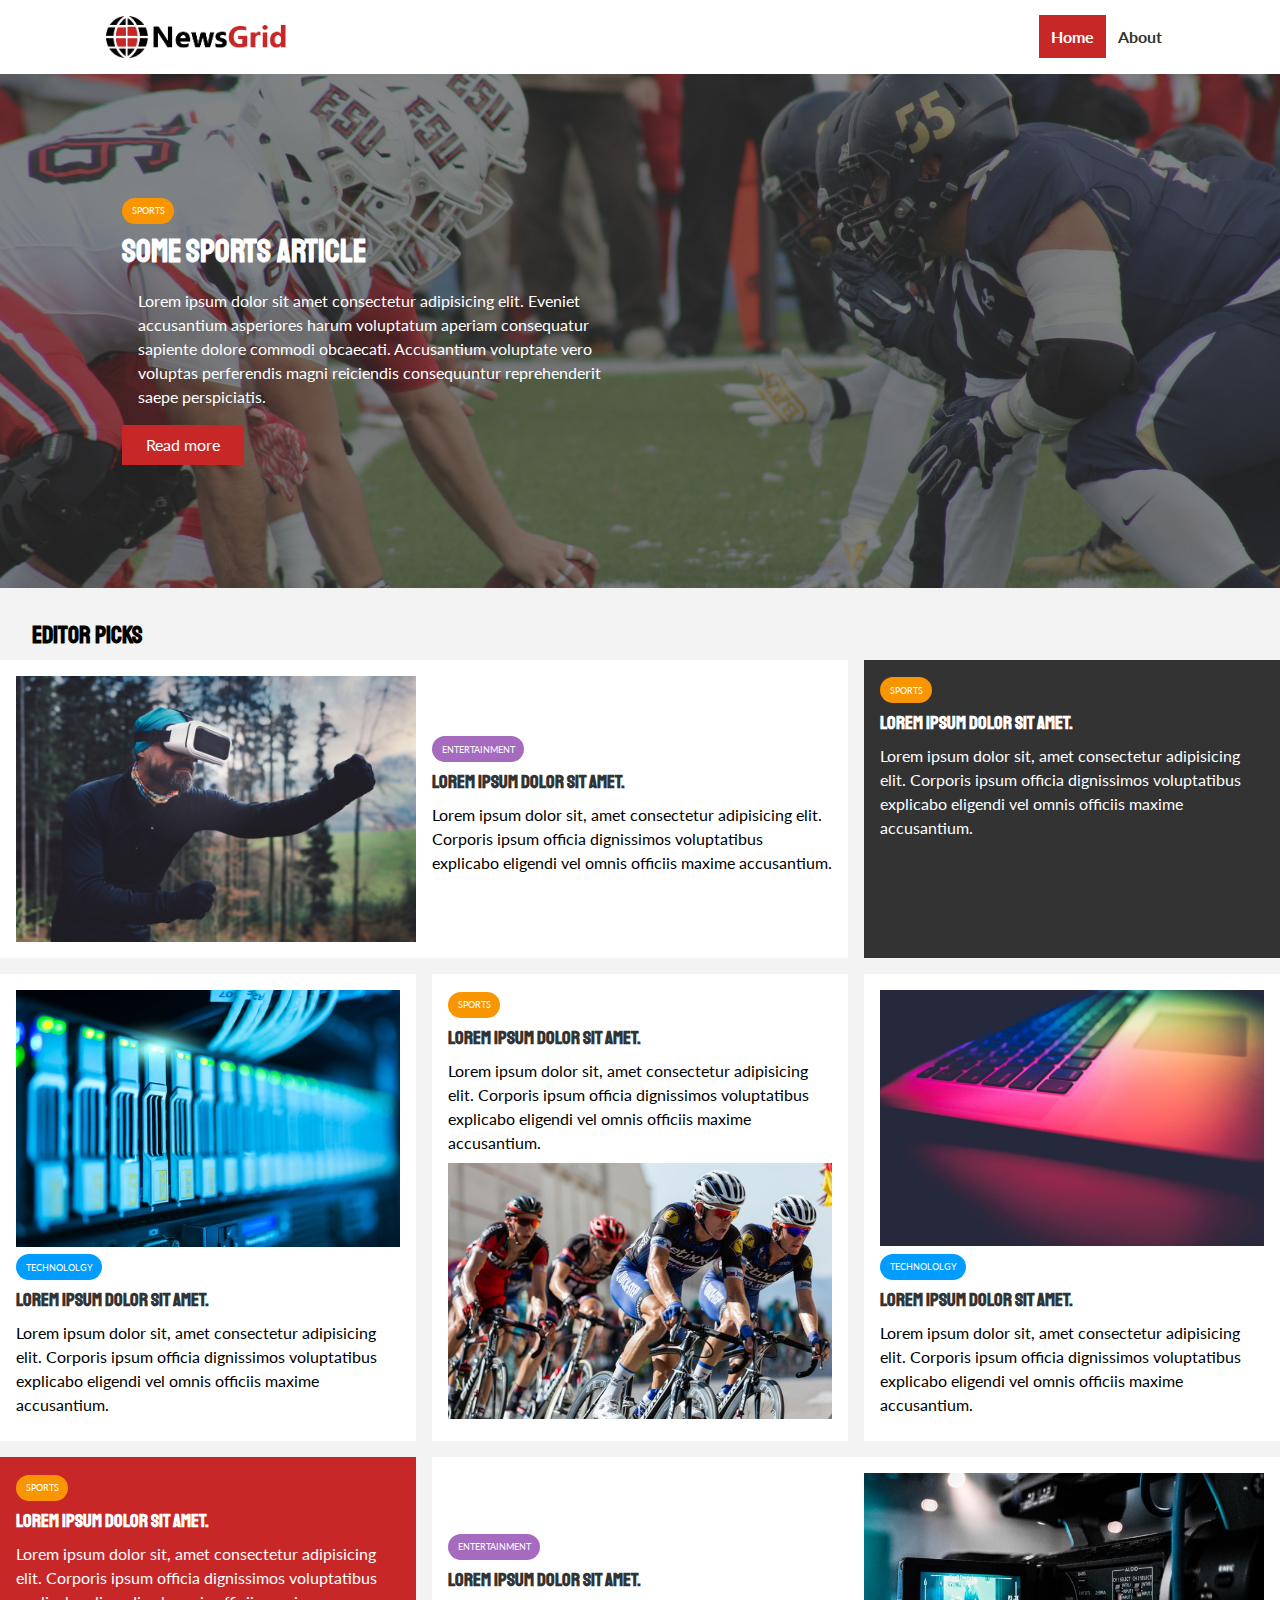
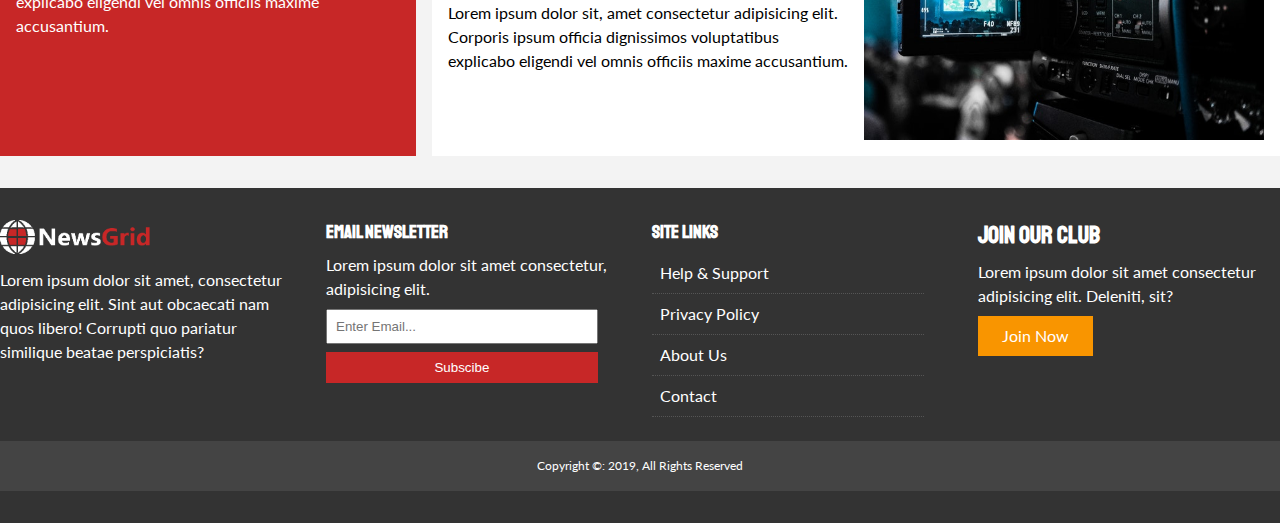
<file: index.html>
<!DOCTYPE html>
<html lang="en">
<head>
    <meta charset="UTF-8">
    <meta http-equiv="X-UA-Compatible" content="IE=edge">
    <meta name="viewport" content="width=device-width, initial-scale=1.0">
    <link rel="stylesheet" href="https://use.fontawesome.com/releases/v5.6.3/css/all.css" integrity="sha384-UHRtZLI+pbxtHCWp1t77Bi1L4ZtiqrqD80Kn4Z8NTSRyMA2Fd33n5dQ8lWUE00s/" crossorigin="anonymous">
    <link href="https://fonts.googleapis.com/css?family=Lato|Staatliches" rel="stylesheet">
    <link rel="stylesheet" href="css/style.css">
    <link rel="stylesheet" media="screen and (max-width: 768px)" href="css/mobile.css">
    <link rel="shortcut icon" type="image/x-icon" href="favicon.ico">
    <title>NewsGrid | Latest News</title>
</head>
<body>
    <nav id="main-nav">
        <div class="container">
            <img src="img/logo.png" alt="Newsgrid" class="logo">
            <div class="social">
                <a href="http://facebook.com" target="_blank"><i class="fab fa-facebook fa-2x"></i></a>
                <a href="http://twitter.com" target="_blank"><i class="fab fa-twitter fa-2x"></i></a>
                <a href="http://instagram.com" target="_blank"><i class="fab fa-instagram fa-2x"></i></a>
                <a href="http://youtube.com" target="_blank"><i class="fab fa-youtube fa-2x"></i></a>
            </div>
            <ul>
                <li><a class="current" href="index.html">Home</a></li>
                <li><a href="about.html">About</a></li>
            </ul>
        </div>
    </nav>

    <!-- Showcase -->
    <header id="showcase">
        <div class="container">
            <div class="showcase-container">
                <div class="showcase-content">
                    <div class="category category-sports">Sports</div>
                    <h1>Some Sports Article</h1>
                    <p>Lorem ipsum dolor sit amet consectetur adipisicing elit. Eveniet accusantium asperiores harum voluptatum aperiam consequatur sapiente dolore commodi obcaecati. Accusantium voluptate vero voluptas perferendis magni reiciendis consequuntur reprehenderit saepe perspiciatis.</p>
                    <a href="article.html" class="btn btn-primary">Read more</a>
                </div>
            </div>
        </div>
    </header>

    <!-- Home Articles -->
    <section id="home-articles" class="py-2">
        <h2>Editor Picks</h2>
        <div class="articles-container">
            <article class="card">
                <img src="img/articles/ent1.jpg" alt="">
                <div>
                    <div class="category category-ent">Entertainment</div>
                    <h3>
                        <a href="article.html">Lorem ipsum dolor sit amet.</a>
                    </h3>
                    <p>Lorem ipsum dolor sit, amet consectetur adipisicing elit. Corporis ipsum officia dignissimos voluptatibus explicabo eligendi vel omnis officiis maxime accusantium.</p>
                </div>
            </article>
            <article class="card bg-dark">
                    <div class="category category-sports">Sports</div>
                    <h3>
                        <a href="article.html">Lorem ipsum dolor sit amet.</a>
                    </h3>
                    <p>Lorem ipsum dolor sit, amet consectetur adipisicing elit. Corporis ipsum officia dignissimos voluptatibus explicabo eligendi vel omnis officiis maxime accusantium.</p>
            </article>
            <article class="card">
                <img src="img/articles/tech1.jpg" alt="">
                    <div class="category category-tech">Technololgy</div>
                    <h3>
                        <a href="article.html">Lorem ipsum dolor sit amet.</a>
                    </h3>
                    <p>Lorem ipsum dolor sit, amet consectetur adipisicing elit. Corporis ipsum officia dignissimos voluptatibus explicabo eligendi vel omnis officiis maxime accusantium.</p>
            </article>
            <article class="card">
                    <div class="category category-sports">Sports</div>
                    <h3>
                        <a href="article.html">Lorem ipsum dolor sit amet.</a>
                    </h3>
                    <p>Lorem ipsum dolor sit, amet consectetur adipisicing elit. Corporis ipsum officia dignissimos voluptatibus explicabo eligendi vel omnis officiis maxime accusantium.</p>
                    <img src="img/articles/sports1.jpg" alt="">
            </article>
            <article class="card">
                <img src="img/articles/tech2.jpg" alt="">
                    <div class="category category-tech">Technololgy</div>
                    <h3>
                        <a href="article.html">Lorem ipsum dolor sit amet.</a>
                    </h3>
                    <p>Lorem ipsum dolor sit, amet consectetur adipisicing elit. Corporis ipsum officia dignissimos voluptatibus explicabo eligendi vel omnis officiis maxime accusantium.</p>
            </article>
            <article class="card bg-primary">
                <div class="category category-sports">Sports</div>
                <h3>
                    <a href="article.html">Lorem ipsum dolor sit amet.</a>
                </h3>
                <p>Lorem ipsum dolor sit, amet consectetur adipisicing elit. Corporis ipsum officia dignissimos voluptatibus explicabo eligendi vel omnis officiis maxime accusantium.</p>
        </article>
        <article class="card">
            <div>
                <div class="category category-ent">Entertainment</div>
                <h3>
                    <a href="article.html">Lorem ipsum dolor sit amet.</a>
                </h3>
                <p>Lorem ipsum dolor sit, amet consectetur adipisicing elit. Corporis ipsum officia dignissimos voluptatibus explicabo eligendi vel omnis officiis maxime accusantium.</p>
            </div>
            <img src="img/articles/ent2.jpg" alt="">
        </article>
        </div>
    </section>

    <!-- Footer -->
    <footer id="main-footer" class="py-2">
        <div class="contianer footer-container">
            <div>
                <img src="img/logo_light.png" alt="NewsGrid">
                <p>Lorem ipsum dolor sit amet, consectetur adipisicing elit. Sint aut obcaecati nam quos libero! Corrupti quo pariatur similique beatae perspiciatis?</p>
            </div>
            <div>
                <h3>Email Newsletter</h3>
                <p>Lorem ipsum dolor sit amet consectetur, adipisicing elit.</p>
                <form name="contact" method="POST" data-netlify="true">
                    <input type="email" name="email" placeholder="Enter Email...">
                    <input type="submit" value="Subscibe" class="btn btn-primary">
                </form>
            </div>
            <div>
                <h3>Site Links</h3>
                <ul class="list">
                    <li><a href="#">Help & Support</a></li>
                    <li><a href="#">Privacy Policy</a></li>
                    <li><a href="#">About Us</a></li>
                    <li><a href="#">Contact</a></li>
                </ul>
            </div>
            <div>
                <h2>Join Our Club</h2>
                <p>Lorem ipsum dolor sit amet consectetur adipisicing elit. Deleniti, sit?</p>
                <a href="#" class="btn btn-secondary">Join Now</a>
            </div>
            <div>
                <p>Copyright &copy: 2019, All Rights Reserved</p>
            </div>
        </div>
    </footer>
</body>
</html>
</file>
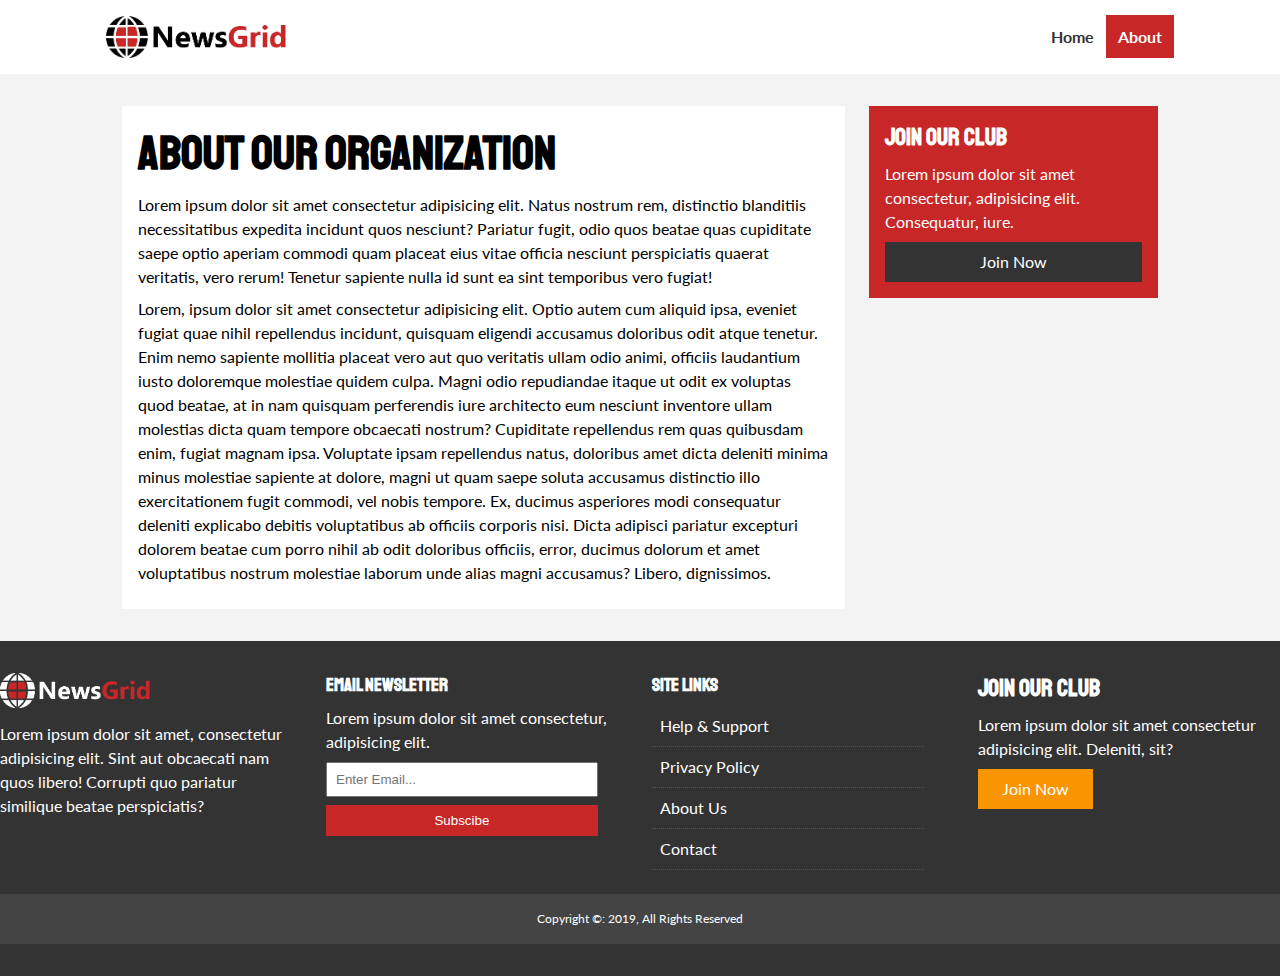
<file: about.html>
<!DOCTYPE html>
<html lang="en">
<head>
    <meta charset="UTF-8">
    <meta http-equiv="X-UA-Compatible" content="IE=edge">
    <meta name="viewport" content="width=device-width, initial-scale=1.0">
    <link rel="stylesheet" href="https://use.fontawesome.com/releases/v5.6.3/css/all.css" integrity="sha384-UHRtZLI+pbxtHCWp1t77Bi1L4ZtiqrqD80Kn4Z8NTSRyMA2Fd33n5dQ8lWUE00s/" crossorigin="anonymous">
    <link href="https://fonts.googleapis.com/css?family=Lato|Staatliches" rel="stylesheet">
    <link rel="stylesheet" href="css/style.css">
    <link rel="stylesheet" media="screen and (max-width: 768px)" href="css/mobile.css">
    <link rel="shortcut icon" type="image/x-icon" href="favicon.ico">
    <title>NewsGrid | About</title>
</head>
<body>
    <nav id="main-nav">
        <div class="container">
            <img src="img/logo.png" alt="Newsgrid" class="logo">
            <div class="social">
                <a href="http://facebook.com" target="_blank"><i class="fab fa-facebook fa-2x"></i></a>
                <a href="http://twitter.com" target="_blank"><i class="fab fa-twitter fa-2x"></i></a>
                <a href="http://instagram.com" target="_blank"><i class="fab fa-instagram fa-2x"></i></a>
                <a href="http://youtube.com" target="_blank"><i class="fab fa-youtube fa-2x"></i></a>
            </div>
            <ul>
                <li><a href="index.html">Home</a></li>
                <li><a class="current" href="about.html">About</a></li>
            </ul>
        </div>
    </nav>

    <section id="about">
        <div class="container">
            <div class="page-container">
                <article class="card">
                    <h1 class="l-heading">About Our Organization</h1>
                    <p>Lorem ipsum dolor sit amet consectetur adipisicing elit. Natus nostrum rem, distinctio blanditiis necessitatibus expedita incidunt quos nesciunt? Pariatur fugit, odio quos beatae quas cupiditate saepe optio aperiam commodi quam placeat eius vitae officia nesciunt perspiciatis quaerat veritatis, vero rerum! Tenetur sapiente nulla id sunt ea sint temporibus vero fugiat!</p>
                    <p>Lorem, ipsum dolor sit amet consectetur adipisicing elit. Optio autem cum aliquid ipsa, eveniet fugiat quae nihil repellendus incidunt, quisquam eligendi accusamus doloribus odit atque tenetur. Enim nemo sapiente mollitia placeat vero aut quo veritatis ullam odio animi, officiis laudantium iusto doloremque molestiae quidem culpa. Magni odio repudiandae itaque ut odit ex voluptas quod beatae, at in nam quisquam perferendis iure architecto eum nesciunt inventore ullam molestias dicta quam tempore obcaecati nostrum? Cupiditate repellendus rem quas quibusdam enim, fugiat magnam ipsa. Voluptate ipsam repellendus natus, doloribus amet dicta deleniti minima minus molestiae sapiente at dolore, magni ut quam saepe soluta accusamus distinctio illo exercitationem fugit commodi, vel nobis tempore. Ex, ducimus asperiores modi consequatur deleniti explicabo debitis voluptatibus ab officiis corporis nisi. Dicta adipisci pariatur excepturi dolorem beatae cum porro nihil ab odit doloribus officiis, error, ducimus dolorum et amet voluptatibus nostrum molestiae laborum unde alias magni accusamus? Libero, dignissimos.</p>
                </article>
                <aside class="card bg-primary">
                    <h2>Join Our Club</h2>
                    <p>Lorem ipsum dolor sit amet consectetur, adipisicing elit. Consequatur, iure.</p>
                    <a href="#" class="btn btn-dard btn-block">Join Now</a>
                </aside>
            </div>
        </div>
    </section>

    <!-- Footer -->
    <footer id="main-footer" class="py-2">
        <div class="contianer footer-container">
            <div>
                <img src="img/logo_light.png" alt="NewsGrid">
                <p>Lorem ipsum dolor sit amet, consectetur adipisicing elit. Sint aut obcaecati nam quos libero! Corrupti quo pariatur similique beatae perspiciatis?</p>
            </div>
            <div>
                <h3>Email Newsletter</h3>
                <p>Lorem ipsum dolor sit amet consectetur, adipisicing elit.</p>
                <form name="contact" method="POST" data-netlify="true">
                    <input type="email" name="email" placeholder="Enter Email...">
                    <input type="submit" value="Subscibe" class="btn btn-primary">
                </form>
            </div>
            <div>
                <h3>Site Links</h3>
                <ul class="list">
                    <li><a href="#">Help & Support</a></li>
                    <li><a href="#">Privacy Policy</a></li>
                    <li><a href="#">About Us</a></li>
                    <li><a href="#">Contact</a></li>
                </ul>
            </div>
            <div>
                <h2>Join Our Club</h2>
                <p>Lorem ipsum dolor sit amet consectetur adipisicing elit. Deleniti, sit?</p>
                <a href="#" class="btn btn-secondary">Join Now</a>
            </div>
            <div>
                <p>Copyright &copy: 2019, All Rights Reserved</p>
            </div>
        </div>
    </footer>
</body>
</html>
</file>
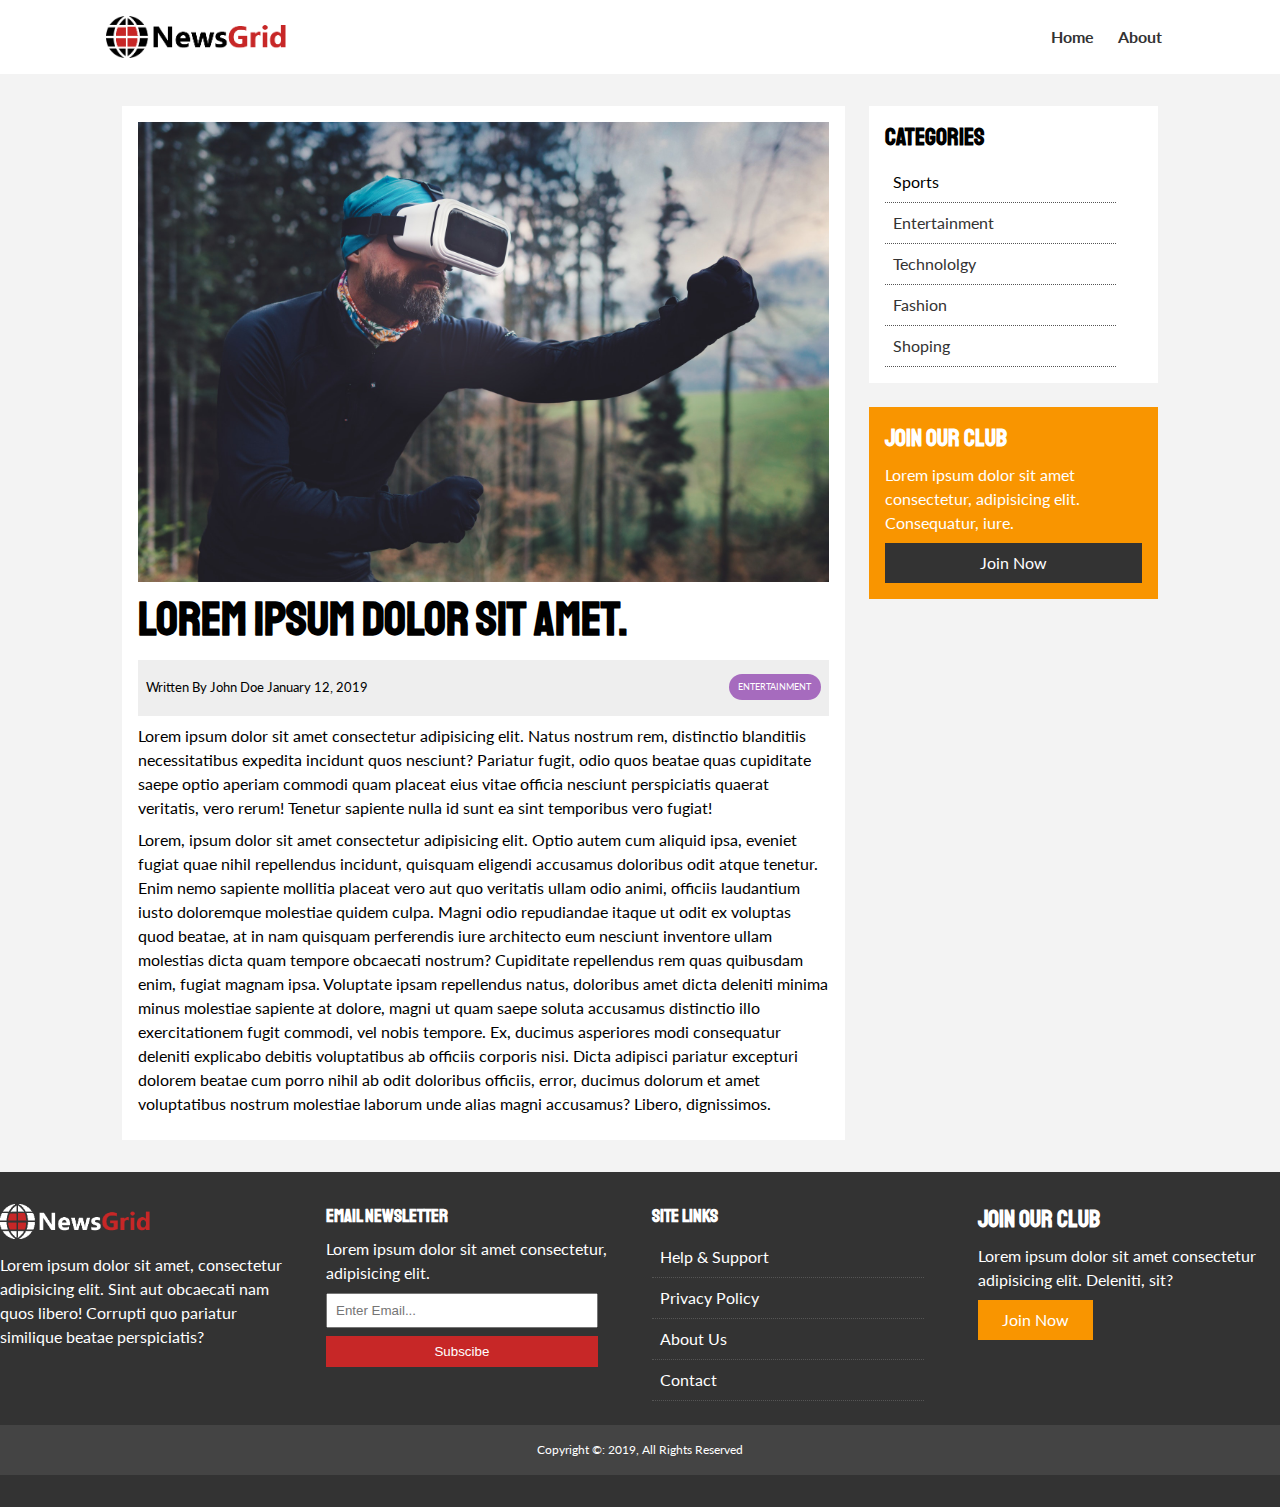
<file: article.html>
<!DOCTYPE html>
<html lang="en">
<head>
    <meta charset="UTF-8">
    <meta http-equiv="X-UA-Compatible" content="IE=edge">
    <meta name="viewport" content="width=device-width, initial-scale=1.0">
    <link rel="stylesheet" href="https://use.fontawesome.com/releases/v5.6.3/css/all.css" integrity="sha384-UHRtZLI+pbxtHCWp1t77Bi1L4ZtiqrqD80Kn4Z8NTSRyMA2Fd33n5dQ8lWUE00s/" crossorigin="anonymous">
    <link href="https://fonts.googleapis.com/css?family=Lato|Staatliches" rel="stylesheet">
    <link rel="stylesheet" href="css/style.css">
    <link rel="stylesheet" media="screen and (max-width: 768px)" href="css/mobile.css">
    <link rel="shortcut icon" type="image/x-icon" href="favicon.ico">
    <title>NewsGrid | Latest News</title>
</head>
<body>
    <nav id="main-nav">
        <div class="container">
            <img src="img/logo.png" alt="Newsgrid" class="logo">
            <div class="social">
                <a href="http://facebook.com" target="_blank"><i class="fab fa-facebook fa-2x"></i></a>
                <a href="http://twitter.com" target="_blank"><i class="fab fa-twitter fa-2x"></i></a>
                <a href="http://instagram.com" target="_blank"><i class="fab fa-instagram fa-2x"></i></a>
                <a href="http://youtube.com" target="_blank"><i class="fab fa-youtube fa-2x"></i></a>
            </div>
            <ul>
                <li><a href="index.html">Home</a></li>
                <li><a href="about.html">About</a></li>
            </ul>
        </div>
    </nav>

    <section id="article">
        <div class="container">
            <div class="page-container">
                <article class="card">
                    <img src="img/articles/ent1.jpg" alt="">
                    <h1 class="l-heading">Lorem ipsum dolor sit amet.</h1>
                    <div class="meta">
                        <small>
                            <i class="fas fa-user"></i> Written By John Doe January 12, 2019
                        </small>
                        <div class="category category-ent">Entertainment</div>
                    </div>
                    <p>Lorem ipsum dolor sit amet consectetur adipisicing elit. Natus nostrum rem, distinctio blanditiis necessitatibus expedita incidunt quos nesciunt? Pariatur fugit, odio quos beatae quas cupiditate saepe optio aperiam commodi quam placeat eius vitae officia nesciunt perspiciatis quaerat veritatis, vero rerum! Tenetur sapiente nulla id sunt ea sint temporibus vero fugiat!</p>
                    <p>Lorem, ipsum dolor sit amet consectetur adipisicing elit. Optio autem cum aliquid ipsa, eveniet fugiat quae nihil repellendus incidunt, quisquam eligendi accusamus doloribus odit atque tenetur. Enim nemo sapiente mollitia placeat vero aut quo veritatis ullam odio animi, officiis laudantium iusto doloremque molestiae quidem culpa. Magni odio repudiandae itaque ut odit ex voluptas quod beatae, at in nam quisquam perferendis iure architecto eum nesciunt inventore ullam molestias dicta quam tempore obcaecati nostrum? Cupiditate repellendus rem quas quibusdam enim, fugiat magnam ipsa. Voluptate ipsam repellendus natus, doloribus amet dicta deleniti minima minus molestiae sapiente at dolore, magni ut quam saepe soluta accusamus distinctio illo exercitationem fugit commodi, vel nobis tempore. Ex, ducimus asperiores modi consequatur deleniti explicabo debitis voluptatibus ab officiis corporis nisi. Dicta adipisci pariatur excepturi dolorem beatae cum porro nihil ab odit doloribus officiis, error, ducimus dolorum et amet voluptatibus nostrum molestiae laborum unde alias magni accusamus? Libero, dignissimos.</p>
                </article>

                <aside id="categories" class="card">
                    <h2>Categories</h2>
                    <ul class="list">
                        <li><a href="#"><i class="fas fa-chevron-right"></i></a>Sports</li>
                        <li><a href="#"><i class="fas fa-chevron-right"></i>Entertainment</a></li>
                        <li><a href="#"><i class="fas fa-chevron-right"></i>Technololgy</a></li>
                        <li><a href="#"><i class="fas fa-chevron-right"></i>Fashion</a></li>
                        <li><a href="#"><i class="fas fa-chevron-right"></i>Shoping</a></li>
                    </ul>
                </aside>
                <aside class="card bg-secondary">
                    <h2>Join Our Club</h2>
                    <p>Lorem ipsum dolor sit amet consectetur, adipisicing elit. Consequatur, iure.</p>
                    <a href="#" class="btn btn-dard btn-block">Join Now</a>
                </aside>
            </div>
        </div>
    </section>

    <!-- Footer -->
    <footer id="main-footer" class="py-2">
        <div class="contianer footer-container">
            <div>
                <img src="img/logo_light.png" alt="NewsGrid">
                <p>Lorem ipsum dolor sit amet, consectetur adipisicing elit. Sint aut obcaecati nam quos libero! Corrupti quo pariatur similique beatae perspiciatis?</p>
            </div>
            <div>
                <h3>Email Newsletter</h3>
                <p>Lorem ipsum dolor sit amet consectetur, adipisicing elit.</p>
                <form name="contact" method="POST" data-netlify="true">
                    <input type="email" name="email" placeholder="Enter Email...">
                    <input type="submit" value="Subscibe" class="btn btn-primary">
                </form>
            </div>
            <div>
                <h3>Site Links</h3>
                <ul class="list">
                    <li><a href="#">Help & Support</a></li>
                    <li><a href="#">Privacy Policy</a></li>
                    <li><a href="#">About Us</a></li>
                    <li><a href="#">Contact</a></li>
                </ul>
            </div>
            <div>
                <h2>Join Our Club</h2>
                <p>Lorem ipsum dolor sit amet consectetur adipisicing elit. Deleniti, sit?</p>
                <a href="#" class="btn btn-secondary">Join Now</a>
            </div>
            <div>
                <p>Copyright &copy: 2019, All Rights Reserved</p>
            </div>
        </div>
    </footer>
</body>
</html>
</file>
<file: css/style.css>
:root {
    --primary-color: #c72727;
    --secondary-color: #f99500;
    --light-color: #f3f3f3;
    --dark-color: #333;
    --max-width: 1100px;
}

.category {
    --sports-color: #f99500;
    --ent-color: #a66bbe;
    --tech-color: #009cff;
}

* {
    margin: 0;
    padding: 0;
    box-sizing: border-box;
}

body {
    font-family: 'Lato', sans-serif;
    line-height: 1.5;
    background: var(--light-color);
}

a {
    color: #333;
    text-decoration: none;
}

ul  {
    list-style: none;
}

p {
    margin: .5rem 0;
}

img {
    width: 100%;
}

h1, h2, h3, h4, h5, h6 {
    font-family: 'Staatliches', cursive;
    margin-bottom: .55rem;
    line-height: 1.3;
}

/* Utility */
.container {
    max-width: var(--max-width);
    margin: auto;
    padding: 0 2rem;
    overflow: hidden;
}

.category {
    display: inline-block;
    color: #fff;
    font-size: 0.55rem;
    text-transform: uppercase;
    padding: 0.4rem 0.6rem;
    border-radius: 15px;
    margin-bottom: 0.5rem;
}

.category-sports {background: var(--sports-color);}
.category-ent {background: var(--ent-color);}
.category-tech {background: var(--tech-color);}

.btn {
    display: inline-block;
    border: none;
    background: var(--dark-color);
    color: #fff;
    padding: 0.5rem 1.5rem;
}

.btn-light {background: var(--light-color);}
.btn-primary {background: var(--primary-color);}
.btn-secondary {background: var(--secondary-color);}

.btn-block {
    display: block;
    width: 100%;
    text-align: center;
}

.btn:hover {
    opacity: 0.9;
}

.card {
    background: #fff;
    padding: 1rem;
}

.bg-dark {
    background: var(--dark-color);
    color: #fff;
}
.bg-primary {
    background: var(--primary-color);
    color: #fff;
}
.bg-secondary {
    background: var(--secondary-color);
    color: #fff;
}

.bg-dark h1,
.bg-dark h2,
.bg-dark h3,
.bg-dark a,
.bg-primary h1,
.bg-primary h2,
.bg-primary h3,
.bg-primary a,
.bg-secondary h1,
.bg-secondary h2,
.bg-secondary h3,
.bg-secondary a {
    color: #fff;
}


.py-1 { padding: 1.5rem 0;}
.py-2 { padding: 2rem 0;}
.py-3 { padding: 3rem 0;}
.p-1 { padding: 1.5rem;}
.p-2 { padding: 2rem;}
.p-3 { padding: 3rem;}
.l-heading {
    font-size: 3rem;
}

.list li {
    padding: .5rem;
    border-bottom: #555 dotted 1px;
    width: 90%;
}

.list li a:hover {
    color: var(--primary-color) !important;
}

/* Inner page grid cintainer */
.page-container {
    display: grid;
    grid-template-columns: 5fr 2fr;
    margin: 2rem 0;
    grid-gap: 1.5rem;
}

.page-container > *:first-child {
    grid-row: 1 / span 3;
}

/* Navigation */
#main-nav {
    background: #fff;
    position: sticky;
    top: 0;
    z-index: 2;
}

#main-nav .container {
    display: grid;
    grid-template-columns: 6fr 3fr 2fr;
    padding: 1rem;
    align-items: center;
}

#main-nav .logo {
    width: 180px;
}

#main-nav ul {
    justify-self: end;
    display: flex;
}

#main-nav ul li a {
    padding: 0.75rem;
    font-weight: bold;
}

#main-nav ul li a.current {
    background: var(--primary-color);
    color: #fff;
}

#main-nav ul li a:hover {
    background: var(--light-color);
    color: var(--dark-color);
}

#main-nav .social {
    justify-self: center;
}

#main-nav .social i {
    color: #777;
    margin-right: 0.5rem;
}

/* Showcase */
#showcase {
    color: #fff;
    background: #333;
    padding: 2rem;
    position: relative;
}

#showcase:before {
    content: '';
    background: url('../img/featured.jpg') no-repeat center center/cover;
    position: absolute;
    top: 0;
    left: 0;
    width: 100%;
    height: 100%;
    opacity: 0.4;
}

#showcase .showcase-container {
    display: grid;
    grid-template-columns: repeat(2, 1fr);
    justify-content: center;
    align-items: center;
    height: 50vh;
}

#showcase .showcase-content {
    z-index: 1;
}

#showcase .showcase-content p {
    margin: 1rem;
}

/* Home Articles */
#home-articles .articles-container {
    display: grid;
    grid-template-columns: repeat(3, 1fr);
    grid-gap: 1rem;
}

#home-articles .articles-container > *:first-child,
#home-articles .articles-container > *:last-child {
    display: grid;
    grid-template-columns: repeat(2, 1fr);
    grid-gap: 1rem;
    align-items: center;
    grid-column: 1 / span 2;
}

#home-articles .articles-container > *:last-child {
    grid-column: 2 / span 2;
}

#home-articles h2 {
    padding-left: 2rem;
}

#article .meta {
    display: flex;
    justify-content: space-between;
    align-items: center;
    background: #eee;
    padding: 0.5rem
}

#article .meta .category {
    margin-top: 0.4rem;
}

/* Footer */
#main-footer {
    background: var(--dark-color);
    color: #fff;
}

#main-footer img {
    width: 150px;
}

#main-footer a {
    color: #fff;
}

#main-footer .footer-container {
    display: grid;
    grid-template-columns: repeat(4, 1fr);
    grid-gap: 1.5rem;
}

#main-footer .footer-container > *:last-child {
    background: #444;
    grid-column: 1 / span 4;
    padding: .5rem;
    text-align: center;
    font-size: 00.75rem;
}

#main-footer .footer-container input[type='email'] {
    width: 90%;
    padding: 0.5rem;
    margin-bottom: 0.5rem;
}

#main-footer .footer-container input[type='submit'] {
    width: 90%;
}
</file>
<file: css/mobile.css>
/* Navigation */
#main-nav .social {
    display: none;
}

#main-nav .container {
    grid-template-columns: 1fr;
    grid-gap: 1.2rem;
}

#main-nav ul,
#main-nav .logo {
    justify-self: center;
}

#main-nav ul li a {
    padding: 0.50rem;
}

/* Home Aricles */
#home-articles .articles-container {
    grid-template-columns: repeat(2, 1fr);
}

#home-articles  .articles-container > *:first-child,
#home-articles  .articles-container > *:last-child {
    grid-template-columns: 1fr;
    grid-column: 1;
}

@media(max-width: 600px) {
    /* Stack Grid Items */
    #showcase .showcase-container,
    #home-articles .articles-container,
    #main-footer .footer-container {
        grid-template-columns: 1fr;
    }

    #main-footer .footer-container > *:last-child {
        grid-column: 1;
    }
    #main-footer {
        padding-left: 1rem;
    }
    #main-footer .footer-container > * {
        border-bottom: #fff 1px dotted;
        padding-bottom: 1rem;
    }
    #main-footer .footer-container > *:last-child,
    #main-footer .footer-container > *:nth-child(3),
    #main-footer .footer-container > *:nth-child(4) {
        border: none;
    }

    .page-container {
        grid-template-columns: 1fr;
        text-align: center;
    }
    .page-container > *:first-child {
        grid-row: 1;
    }

    .l-heading {
        font-size: 2rem;
    }
}
</file>
